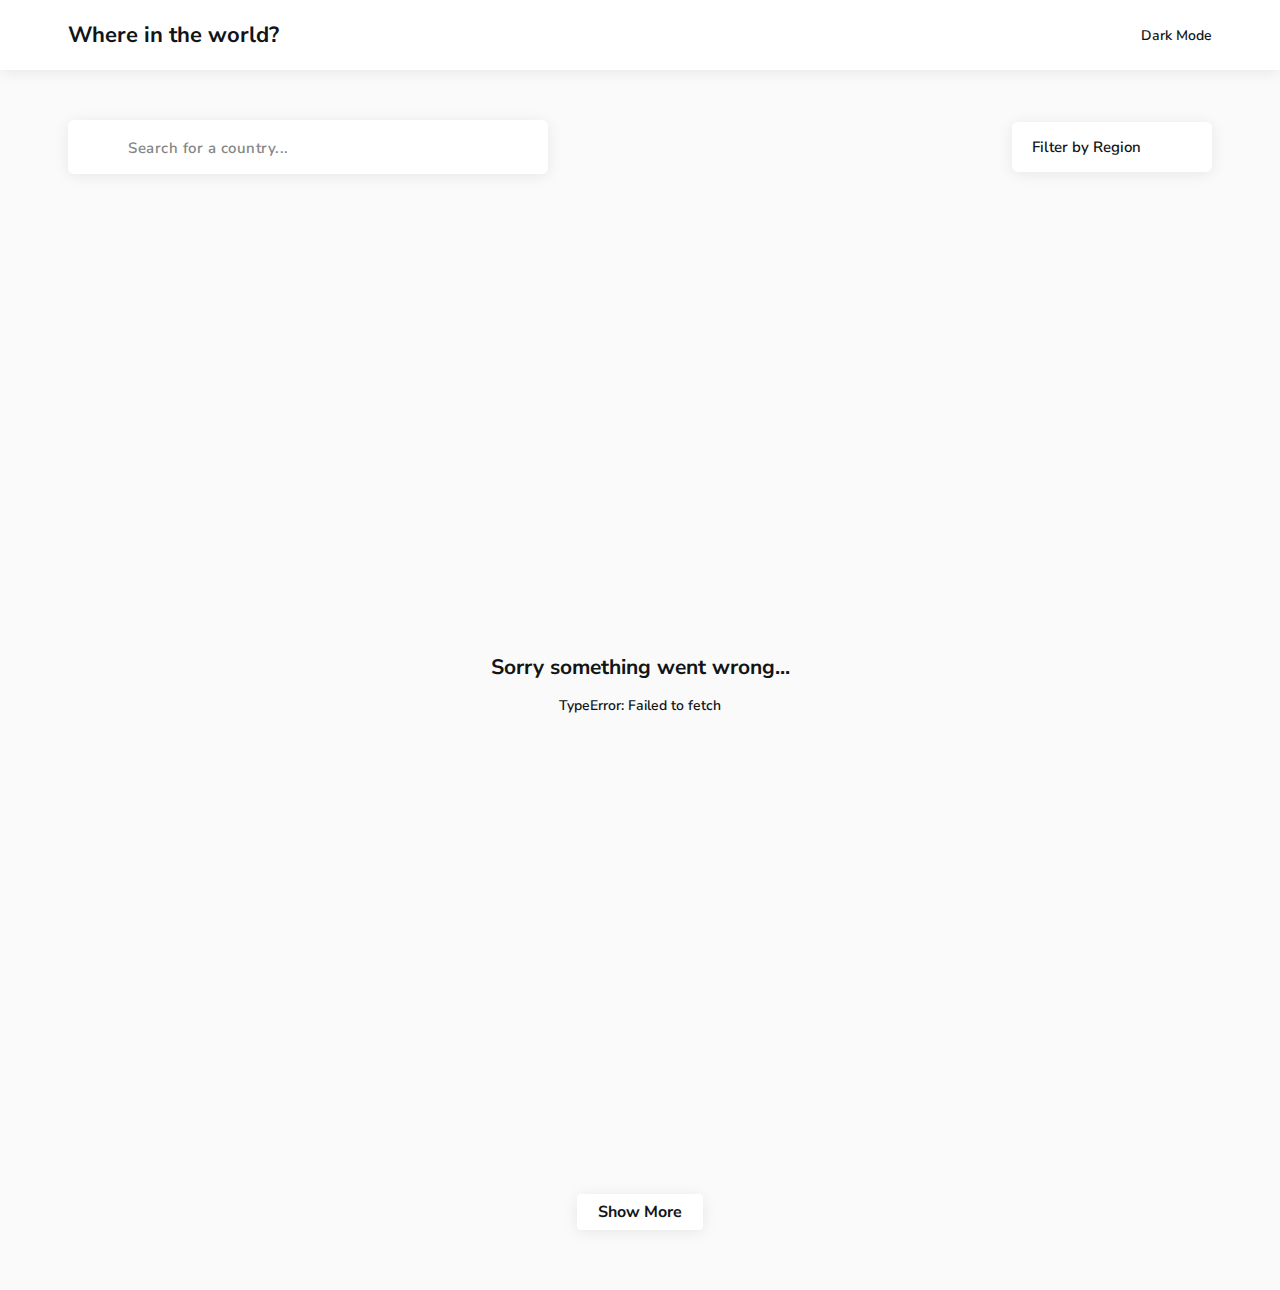
<file: index.html>
<!DOCTYPE html>
<html lang="en">
<head>
  <meta charset="UTF-8" />
  <meta http-equiv="X-UA-Compatible" content="IE=edge" />
  <meta
  name="description"
  content="This is a simple project to display countries of the world with the ability to search for the country you want, be side the ability to show countries by continent."
/>
<meta name="viewport" content="width=device-width, initial-scale=1.0" />
<link rel="preconnect" href="https://fonts.googleapis.com" />
<link rel="preconnect" href="https://fonts.gstatic.com" crossorigin />
<link
  href="https://fonts.googleapis.com/css2?family=Nunito+Sans:wght@300;600;800&display=swap"
  rel="stylesheet"
/>
<link
  rel="stylesheet"
  href="https://site-assets.fontawesome.com/releases/v6.0.0/css/all.css"
/>
<link rel="stylesheet" href="./css/common.css" />
<link rel="stylesheet" href="./css/main.css" />
<title>REST Countries API with color theme switcher</title>
</head>
<body>
  <div class="loader">
    <div class="spinner">
      <i class="fa-regular fa-circle-notch fa-spin icon"></i>
    </div>
  </div>
  <button
  type="button"
  aria-label="Scroll Top Button"
  class="button scroll-top flex flex-ai-c flex-jc-c scale-effect"
>
  <i class="fa-regular fa-chevron-up icon"></i>
</button>
<header class="header">
  <div class="container flex flex-jc-sb flex-ai-c">
    <div class="logo">
      <a href="index.html">
        <h1>Where in the world?</h1>
      </a>
    </div>
    <button
      type="button"
      aria-label="Theme Switcher Button"
      class="theme-toggle flex flex-jc-sb flex-ai-c"
    >
      <i class="fa-regular fa-moon theme-icon"></i>
      <span class="theme-text">Dark Mode</span>
    </button>
  </div>
</header>

<section class="filters">
  <div class="container">
    <div class="search-wrapper">
      <i class="fa-regular fa-magnifying-glass search-icon"></i>
      <input
        type="text"
        class="search-input"
        placeholder="Search for a country..."
      />
    </div>
    <div class="dropdown-wrapper">
      <div class="dropdown-header flex flex-jc-sb flex-ai-c">
        <span>Filter by Region</span>
        <i class="fa-regular fa-chevron-down icon"></i>
      </div>
      <div class="dropdown-body">
        <ul>
          <li data-region="all">all</li>
          <li data-region="africa">africa</li>
          <li data-region="americas">america</li>
          <li data-region="asia">asia</li>
          <li data-region="europe">europe</li>
          <li data-region="oceania">oceania</li>
        </ul>
      </div>
    </div>
  </div>
</section>

<main class="main">
  <div class="container">
    <section class="countries-grid"></section>
    <div class="show-more flex flex-jc-c">
      <button type="button" class="btn show-more-btn scale-effect">
        show more
      </button>
    </div>
  </div>
</main>
<script src="./js/common.js"></script>
<script src="./js/main.js"></script>
</body>
</html>
</file>
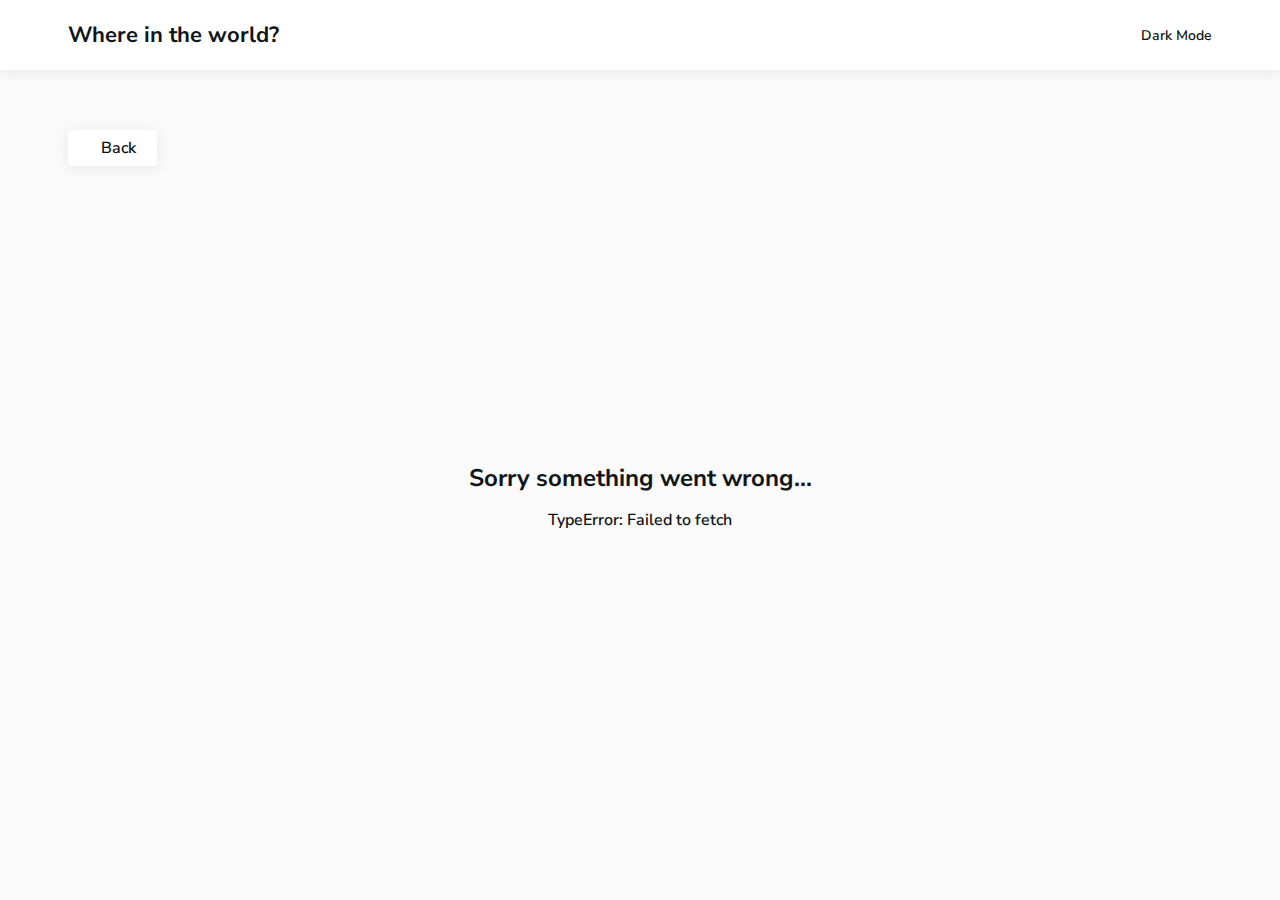
<file: details.html>
<!DOCTYPE html>
<html lang="en">
  <head>
    <meta charset="UTF-8" />
    <meta http-equiv="X-UA-Compatible" content="IE=edge" />
    <meta
      name="description"
      content="This is a simple project to display countries of the world with the ability to search for the country you want, be side the ability to show countries by continent."
    />
    <meta name="viewport" content="width=device-width, initial-scale=1.0" />
    <link rel="preconnect" href="https://fonts.googleapis.com" />
    <link rel="preconnect" href="https://fonts.gstatic.com" crossorigin />
    <link
      href="https://fonts.googleapis.com/css2?family=Nunito+Sans:wght@300;600;800&display=swap"
      rel="stylesheet"
    />
    <link
      rel="stylesheet"
      href="https://site-assets.fontawesome.com/releases/v6.0.0/css/all.css"
    />
    <link rel="stylesheet" href="./css/common.css" />
    <link rel="stylesheet" href="./css/details.css" />
    <title>Details Page</title>
  </head>
  <body>
    <div class="loader">
      <div class="spinner">
        <i class="fa-regular fa-circle-notch fa-spin icon"></i>
      </div>
    </div>
    <button
      type="button"
      aria-label="Scroll Top Button"
      class="button scroll-top flex flex-ai-c flex-jc-c scale-effect"
    >
      <i class="fa-regular fa-chevron-up icon"></i>
    </button>
    <header class="header">
      <div class="container flex flex-jc-sb flex-ai-c">
        <div class="logo">
          <a href="index.html">
            <h1>Where in the world?</h1>
          </a>
        </div>
        <button
          type="button"
          aria-label="Theme Switcher Button"
          class="theme-toggle flex flex-jc-sb flex-ai-c"
        >
          <i class="fa-regular fa-moon theme-icon"></i>
          <span class="theme-text">Dark Mode</span>
        </button>
      </div>
    </header>
    <div class="back-button">
      <div class="container">
        <a href="index.html" class="btn btn-back btn-with-icon">
          <i class="fa-regular fa-arrow-left icon"></i>
          back
        </a>
      </div>
    </div>
    <main class="main">
      <div class="container">
        <section class="country-details"></section>
      </div>
    </main>
    <script src="./js/common.js"></script>
    <script src="./js/details.js"></script>
  </body>
</html>
</file>
<file: css/common.css>
*,
*:after,
*::before {
  padding: 0;
  margin: 0;
  box-sizing: border-box;
  outline: none;
}

html {
  font-size: 100%;
  scroll-behavior: smooth;
}

body {
  font-family: "Nunito Sans", sans-serif;
  font-weight: 600;
  font-size: 14px;
  background-color: hsl(0, 0%, 98%);
  color: hsl(200, 15%, 8%);
  transition: 0.2s linear;
}

a {
  text-decoration: none;
}

ul,
ol {
  list-style: none;
}

h1,
h2,
h3,
h4 {
  color: hsl(200, 15%, 8%);
}

.container {
  width: 100%;
  padding-right: 1.875rem;
  padding-left: 1.875rem;
}
@media (min-width: 64em) {
  .container {
    width: 94%;
    margin-right: auto;
    margin-left: auto;
  }
}
@media (max-width: 400px) {
  .container {
    padding-right: 1.25rem;
    padding-left: 1.25rem;
  }
}

.flex {
  display: flex;
}
.flex.flex-jc-sb {
  justify-content: space-between;
}
.flex.flex-jc-c {
  justify-content: center;
}
.flex.flex-ai-c {
  align-items: center;
}
.flex.flex-wrap {
  flex-wrap: wrap;
}

.button,
button {
  font-family: "Nunito Sans", sans-serif;
  background: none;
  outline: none;
  border: none;
  cursor: pointer;
}

.btn {
  display: inline-block;
  background-color: hsl(0, 0%, 100%);
  color: hsl(200, 15%, 8%);
  text-transform: capitalize;
  box-shadow: 0 2px 15px rgba(0, 0, 0, 0.08);
  padding: 7px 21px;
  border-radius: 4px;
  transition: 0.2s linear;
}

.scale-effect:active {
  transform: scale(0.88);
  transition: transform 0.2s linear;
}

.show-more {
  margin: 60px 0;
}
.show-more .btn {
  font-weight: bold;
  font-size: 16px;
}

.loader {
  position: fixed;
  top: 0;
  left: 0;
  width: 100%;
  height: 100%;
  background-color: hsl(0, 0%, 98%);
  display: flex;
  justify-content: center;
  align-items: center;
  z-index: 9;
  transition: 0.2s linear, opacity 0.2s linear, visibility 0.3s linear;
}
.loader.close {
  opacity: 0;
  visibility: hidden;
}
.loader .spinner .icon {
  font-size: 80px;
  color: hsl(200, 15%, 8%);
}

.scroll-top {
  position: fixed;
  bottom: 20px;
  right: 0;
  width: 45px;
  height: 45px;
  background-color: hsl(207, 26%, 17%);
  border-radius: 50%;
  z-index: 8;
  opacity: 0;
  visibility: hidden;
  transition: 0.2s linear;
}
.scroll-top:hover {
  background-color: #283743;
}
.scroll-top.show {
  right: 10px;
  opacity: 1;
  visibility: visible;
}
.scroll-top .icon {
  color: hsl(0, 0%, 100%);
  font-size: 17px;
}

.notifi-wrapper {
  padding: 25px;
  color: hsl(200, 15%, 8%);
  text-align: center;
}
.notifi-wrapper h2 {
  margin-bottom: 15px;
}

.header {
  position: relative;
  background: hsl(0, 0%, 100%);
  padding: 1.25rem 0;
  box-shadow: 0 2px 15px rgba(0, 0, 0, 0.08);
  transition: 0.2s linear;
}
.header .container {
  display: flex;
  align-items: center;
  justify-content: space-between;
}
.header .logo h1 {
  font-size: 20px;
}
@media (max-width: 400px) {
  .header .logo h1 {
    font-size: 16px;
  }
}
@media (min-width: 64em) {
  .header .logo h1 {
    font-size: 22px;
  }
}
.header .theme-toggle {
  gap: 0.625rem;
  font-size: 14px;
  color: hsl(200, 15%, 8%);
  transition: 0.2s linear;
}
.header .theme-toggle .theme-icon {
  font-size: 20px;
}
.header .theme-toggle .theme-text {
  font-weight: 600;
  text-transform: capitalize;
}
@media (max-width: 400px) {
  .header .theme-toggle .theme-text {
    display: none;
  }
}

body.dark-theme {
  background-color: hsl(207, 26%, 17%);
  color: hsl(0, 0%, 100%);
}
body.dark-theme h1,
body.dark-theme h2,
body.dark-theme h3,
body.dark-theme h4 {
  color: hsl(0, 0%, 100%);
}
body.dark-theme .header {
  background: hsl(209, 23%, 22%);
}
body.dark-theme .header .theme-toggle {
  color: hsl(0, 0%, 100%);
}
body.dark-theme .filters .search-icon {
  color: hsl(0, 0%, 100%);
}
body.dark-theme .filters .search-input {
  color: hsl(0, 0%, 100%);
  background-color: hsl(209, 23%, 22%);
}
body.dark-theme .filters .search-input::-moz-placeholder {
  color: hsl(0, 0%, 100%);
}
body.dark-theme .filters .search-input::placeholder {
  color: hsl(0, 0%, 100%);
}
body.dark-theme .filters .dropdown-header,
body.dark-theme .filters .dropdown-body {
  background: hsl(209, 23%, 22%);
}
body.dark-theme .filters .dropdown-body li:hover {
  background-color: #354555;
}
body.dark-theme .countries-grid .country {
  color: hsl(0, 0%, 100%);
  background: hsl(209, 23%, 22%);
}
body.dark-theme .countries-grid .country span {
  color: hsl(0, 0%, 100%);
}
body.dark-theme .loader {
  background-color: hsl(207, 26%, 17%);
}
body.dark-theme .loader .spinner .icon {
  color: hsl(0, 0%, 100%);
}
body.dark-theme .scroll-top {
  background-color: hsl(209, 23%, 22%);
}
body.dark-theme .notifi-wrapper {
  color: hsl(0, 0%, 100%);
}
body.dark-theme .btn {
  background-color: hsl(209, 23%, 22%);
  color: hsl(0, 0%, 100%);
  box-shadow: 0 0 10px rgba(0, 0, 0, 0.2);
}
body.dark-theme .country-info li {
  color: hsl(0, 0%, 52%);
}
body.dark-theme .country-info strong {
  color: hsl(0, 0%, 100%);
}/*# sourceMappingURL=common.css.map */
</file>
<file: css/main.css>
.filters {
  margin: 40px 0 50px 0;
}
@media (min-width: 40em) {
  .filters {
    margin: 50px 0 60px 0;
  }
}
.filters .container {
  display: flex;
  flex-direction: column;
  gap: 30px;
}
@media (min-width: 64em) {
  .filters .container {
    flex-direction: row;
    align-items: center;
    justify-content: space-between;
  }
}
.filters .search-wrapper {
  position: relative;
  width: 100%;
}
@media (min-width: 64em) {
  .filters .search-wrapper {
    width: 480px;
    max-width: 480px;
  }
}
.filters .search-icon {
  position: absolute;
  top: 50%;
  transform: translateY(-50%);
  left: 25px;
  font-size: 18px;
  color: hsl(0, 0%, 52%);
  z-index: 2;
}
.filters .search-input {
  position: relative;
  width: 100%;
  padding: 15px;
  padding-left: 60px;
  font-size: 18px;
  font-family: "Nunito Sans", sans-serif;
  font-weight: inherit;
  outline: none;
  border: none;
  border-radius: 6px;
  overflow: hidden;
  color: hsl(200, 15%, 8%);
  background-color: hsl(0, 0%, 100%);
  box-shadow: 0 2px 15px rgba(0, 0, 0, 0.08);
  transition: 0.2s linear;
}
.filters .search-input::-moz-placeholder {
  font-family: inherit;
  color: hsl(0, 0%, 52%);
  font-size: 15px;
  letter-spacing: 0.5px;
  font-weight: inherit;
}
.filters .search-input::placeholder {
  font-family: inherit;
  color: hsl(0, 0%, 52%);
  font-size: 15px;
  letter-spacing: 0.5px;
  font-weight: inherit;
}
.filters .dropdown-wrapper {
  position: relative;
  width: 230px;
}
@media (min-width: 64em) {
  .filters .dropdown-wrapper {
    width: 200px;
  }
}
.filters .dropdown-wrapper.open .dropdown-header .icon {
  transform: rotate(180deg);
}
.filters .dropdown-wrapper.open .dropdown-body {
  opacity: 1;
  visibility: visible;
  transform: translateY(0);
  z-index: 9;
}
.filters .dropdown-header,
.filters .dropdown-body {
  position: relative;
  width: 100%;
  border-radius: 6px;
  background: hsl(0, 0%, 100%);
  font-weight: 600;
  font-size: 15px;
  box-shadow: 0 2px 15px rgba(0, 0, 0, 0.08);
  transition: 0.2s linear;
}
.filters .dropdown-header {
  padding: 15px 20px;
  cursor: pointer;
  z-index: 2;
}
.filters .dropdown-header .icon {
  font-size: 13px;
  transition: transform 0.2s linear;
}
.filters .dropdown-body {
  position: absolute;
  margin-top: 5px;
  opacity: 0;
  visibility: hidden;
  z-index: 1;
  padding: 15px 0;
  transform: translateY(-20px);
}
.filters .dropdown-body li {
  padding: 8px 25px;
  text-transform: capitalize;
  cursor: pointer;
}
.filters .dropdown-body li:hover {
  background-color: #f2f2f2;
}
.filters .dropdown-body li:last-child {
  margin-bottom: 0;
}

.main .container {
  display: flex;
  flex-direction: column;
}

.countries-grid {
  display: grid;
  gap: 50px;
}
.countries-grid.no-grid {
  grid-template-columns: auto;
  height: 100vh;
  place-items: center;
}
@media (min-width: 40em) {
  .countries-grid {
    grid-template-columns: repeat(2, 1fr);
  }
}
@media (min-width: 64em) {
  .countries-grid {
    grid-template-columns: repeat(3, 1fr);
  }
}
@media (min-width: 87.5em) {
  .countries-grid {
    grid-template-columns: repeat(auto-fill, minmax(280px, 1fr));
  }
}
.countries-grid .country {
  position: relative;
  width: 100%;
  border-radius: 6px;
  color: hsl(200, 15%, 8%);
  box-shadow: 0 2px 15px rgba(0, 0, 0, 0.08);
  background: hsl(0, 0%, 100%);
  overflow: hidden;
  transition: transform 0.3s linear, box-shadow 0.2s linear, background-color 0.2s linear;
}
.countries-grid .country:hover {
  transform: scale(1.04);
  box-shadow: 0 4px 20px rgba(0, 0, 0, 0.11);
}
.countries-grid .country-flag {
  height: 200px;
  width: 100%;
  overflow: hidden;
}
@media (max-width: 400px) {
  .countries-grid .country-flag {
    height: auto;
  }
}
.countries-grid .country-flag img {
  display: block;
  width: 100%;
  max-width: 100%;
  height: 100%;
  -o-object-fit: cover;
     object-fit: cover;
}
.countries-grid .country-info {
  position: relative;
  padding: 30px 25px;
}
.countries-grid .country-title {
  margin-bottom: 20px;
}
.countries-grid .country-brief li {
  font-size: 16px;
  text-transform: capitalize;
  margin-bottom: 15px;
}/*# sourceMappingURL=main.css.map */
</file>
<file: css/details.css>
body {
  font-size: 16px;
}

.btn:hover {
  box-shadow: 0 4px 20px rgba(0, 0, 0, 0.11);
}
.btn.btn-back {
  margin: 60px 0;
}
.btn.btn-with-icon {
  display: inline-flex;
  align-items: center;
  -moz-column-gap: 12px;
       column-gap: 12px;
}

.country-details {
  width: 100%;
}
@media (min-width: 64em) {
  .country-details {
    display: flex;
    align-items: flex-start;
  }
}
.country-details.no-flex {
  height: 60vh;
  display: flex;
  justify-content: center;
  align-items: center;
}

@media (min-width: 64em) {
  .country-flag,
  .country-info {
    flex: 1 0 calc(50% - 30px);
  }
}

.country-flag {
  flex-shrink: 0;
  width: 450px;
  max-width: 450px;
  max-height: 350px;
  box-shadow: 0 2px 15px rgba(0, 0, 0, 0.08);
  overflow: hidden;
  margin-right: 70px;
  border-radius: 6px;
}
@media (max-width: 39.9375em) {
  .country-flag {
    margin-right: 0;
    width: 100%;
  }
}
.country-flag img {
  display: block;
  max-width: 100%;
  -o-object-fit: cover;
     object-fit: cover;
}

.country-info {
  padding: 40px 0;
}
.country-info h1 {
  color: hsl(200, 15%, 8%);
  margin-bottom: 30px;
}
.country-info strong {
  text-transform: capitalize;
  color: hsl(200, 15%, 8%);
}
.country-info strong.warning {
  color: #d21034 !important;
}
.country-info li {
  text-transform: capitalize;
  color: hsl(209, 23%, 22%);
}
.country-info li button {
  font-size: inherit;
}
@media (min-width: 40em) {
  .country-info > .col-2 {
    display: flex;
    align-items: flex-start;
    gap: 140px;
  }
}
.country-info > .col-2 .col-2 {
  margin: 40px 0;
}
@media (min-width: 40em) {
  .country-info > .col-2 .col-2 {
    margin: 0;
  }
}
.country-info > .col-2 li {
  margin-bottom: 15px;
}
.country-info > .col-3 {
  display: flex;
  align-items: center;
  gap: 15px;
  flex-wrap: wrap;
}
@media (min-width: 40em) {
  .country-info > .col-3 {
    margin-top: 35px;
  }
}
.country-info > .col-3 ul {
  display: inherit;
  align-items: inherit;
  gap: 8px;
  flex-wrap: wrap;
}/*# sourceMappingURL=details.css.map */
</file>
